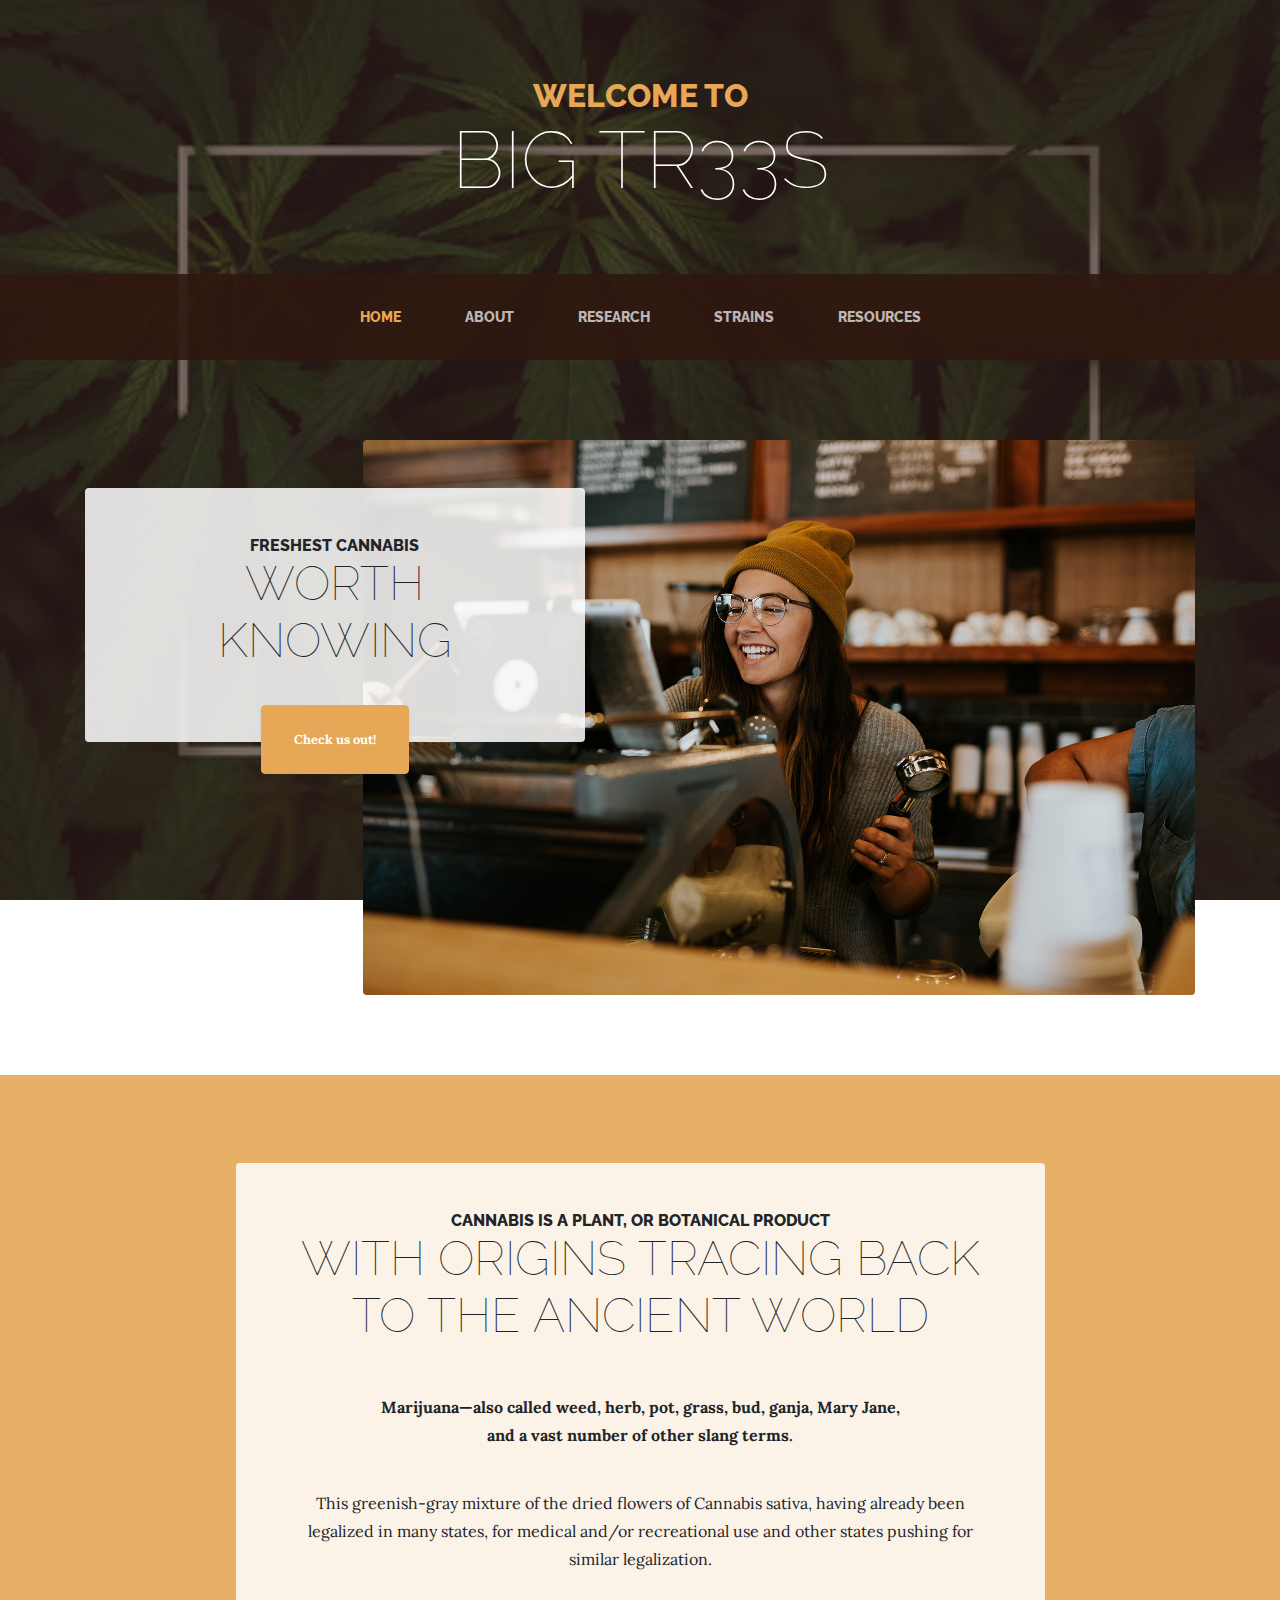
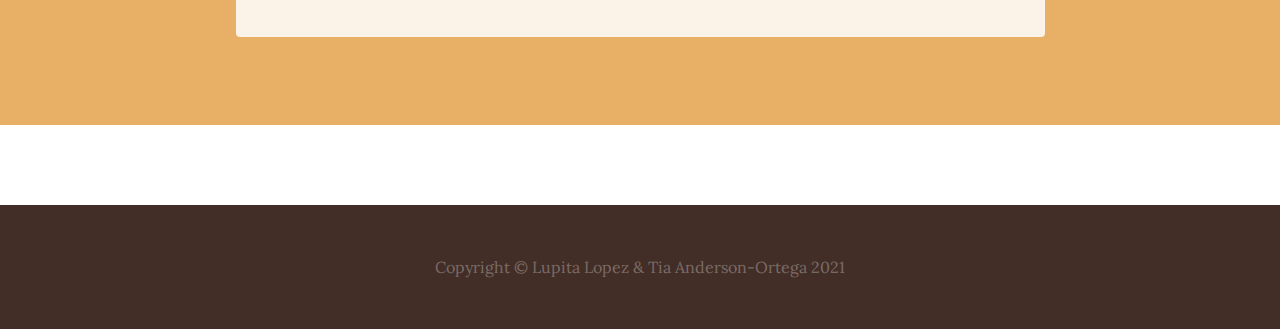
<file: templates/index.html>
<!DOCTYPE html>
<html lang="en">

<head>

  <meta charset="utf-8">
  <meta name="viewport" content="width=device-width, initial-scale=1, shrink-to-fit=no">
  <meta name="description" content="">
  <meta name="author" content="">

  <title>What's your strain?</title>

  <!-- Bootstrap core CSS -->
  <link href="../static/vendor/bootstrap/css/bootstrap.min.css" rel="stylesheet">

  <!-- Custom fonts for this template -->
  <link href="https://fonts.googleapis.com/css?family=Raleway:100,100i,200,200i,300,300i,400,400i,500,500i,600,600i,700,700i,800,800i,900,900i" rel="stylesheet">
  <link href="https://fonts.googleapis.com/css?family=Lora:400,400i,700,700i" rel="stylesheet">

  <!-- Custom styles for this template -->
  <link href="../static/css/business-casual.css" rel="stylesheet">

</head>
<style>
body {

  font-family: 'Lora';
  background: linear-gradient(rgba(47, 23, 15, 0.65), rgba(47, 23, 15, 0.65)), url('/static/img/Cannabis_photo.jpg');
  background-attachment: fixed;
  background-position: center;
  background-size: cover;
}
</style>
<body>

  <h1 class="site-heading text-center text-white d-none d-lg-block">
    <span class="site-heading-upper text-primary mb-3">Welcome to</span>
    <span class="site-heading-lower">Big Tr33s</span>
  </h1>

  <!-- Navigation -->
  <nav class="navbar navbar-expand-lg navbar-dark py-lg-4" id="mainNav">
    <div class="container">
      <a class="navbar-brand text-uppercase text-expanded font-weight-bold d-lg-none" href="#">Welcome to Big Trees-Bizness</a>
      <button class="navbar-toggler" type="button" data-toggle="collapse" data-target="#navbarResponsive" aria-controls="navbarResponsive" aria-expanded="false" aria-label="Toggle navigation">
        <span class="navbar-toggler-icon"></span>
      </button>
      <div class="collapse navbar-collapse" id="navbarResponsive">
        <ul class="navbar-nav mx-auto">
          <li class="nav-item active px-lg-4">
            <a class="nav-link text-uppercase text-expanded" href="index">Home<span class="sr-only">(current)</span></a>
          </li>
          <li class="nav-item px-lg-4">
            <a class="nav-link text-uppercase text-expanded" href="about">About</a>
          </li>
          <li class="nav-item px-lg-4">
            <a class="nav-link text-uppercase text-expanded" href="research">Research</a>
          </li>
          <li class="nav-item px-lg-4">
            <a class="nav-link text-uppercase text-expanded" href="strains">Strains</a>
          </li>
          <!-- <li class="nav-item px-lg-4">
            <a class="nav-link text-uppercase text-expanded" href="products.html">Products</a>
          </li> -->
          <li class="nav-item px-lg-4">
            <a class="nav-link text-uppercase text-expanded" href="resources">Resources</a>
          </li>  
        </ul>
      </div>
    </div>
  </nav>

  <section class="page-section clearfix">
    <div class="container">
      <div class="intro">
        <img class="intro-img img-fluid mb-3 mb-lg-0 rounded" src="../static/img/intro.jpg" alt="">
        <div class="intro-text left-0 text-center bg-faded p-5 rounded">
          <h2 class="section-heading mb-4">
            <span class="section-heading-upper">Freshest Cannabis</span>
            <span class="section-heading-lower">Worth Knowing</span>
          </h2>
          <!-- <p class="mb-3">Every strain of our quality cannabis starts with locally sourced, hand picked buds. Once you try it, our cannabis will be a blissful addition to your everyday morning or evening routine - we guarantee it! -->
          </p>
          <div class="intro-button mx-auto">
            <a class="btn btn-primary btn-xl" href="strains">Check us out!</a>
          </div>
        </div>
      </div>
    </div>
  </section>

  <section class="page-section cta">
    <div class="container">
      <div class="row">
        <div class="col-xl-9 mx-auto">
          <div class="cta-inner text-center rounded">
            <h2 class="section-heading mb-5">
              <span class="section-heading-upper">Cannabis is a plant, or botanical product</span>
              <span class="section-heading-lower">with origins tracing back to the ancient world</span>
            </h2>
            <p class="mb-0"><strong>Marijuana—also called weed, herb, pot, grass, bud, ganja, Mary Jane,</strong></p>
            <P><strong>and a vast number of other slang terms.</strong></p>
              <br>
            <p>This greenish-gray mixture of the dried flowers of Cannabis sativa, having already been legalized in many states, for medical and/or recreational use and other states pushing for similar legalization.</p>
            <!-- <p>having already been legalized in many states, for medical and/or recreational use and other states pushing for similar legalization.</p> -->
          </div>
        </div>
      </div>
    </div>
  </section>
<!-- When you walk into our shop to start or if you just ending your day, we will be dedicated to providing you with excellent products made with the best strain types.If you are not satisfied, please let us know and we will do whatever we can to make things right!  -->
  <footer class="footer text-faded text-center py-5">
    <div class="container">
      <p class="m-0 large">Copyright &copy; Lupita Lopez & Tia Anderson-Ortega 2021</p>
    </div>
  </footer>

  <!-- Bootstrap core JavaScript -->
  <script src="../static/vendor/jquery/jquery.min.js"></script>
  <script src="../static/vendor/bootstrap/js/bootstrap.bundle.min.js"></script>

</body>

</html>
</file>
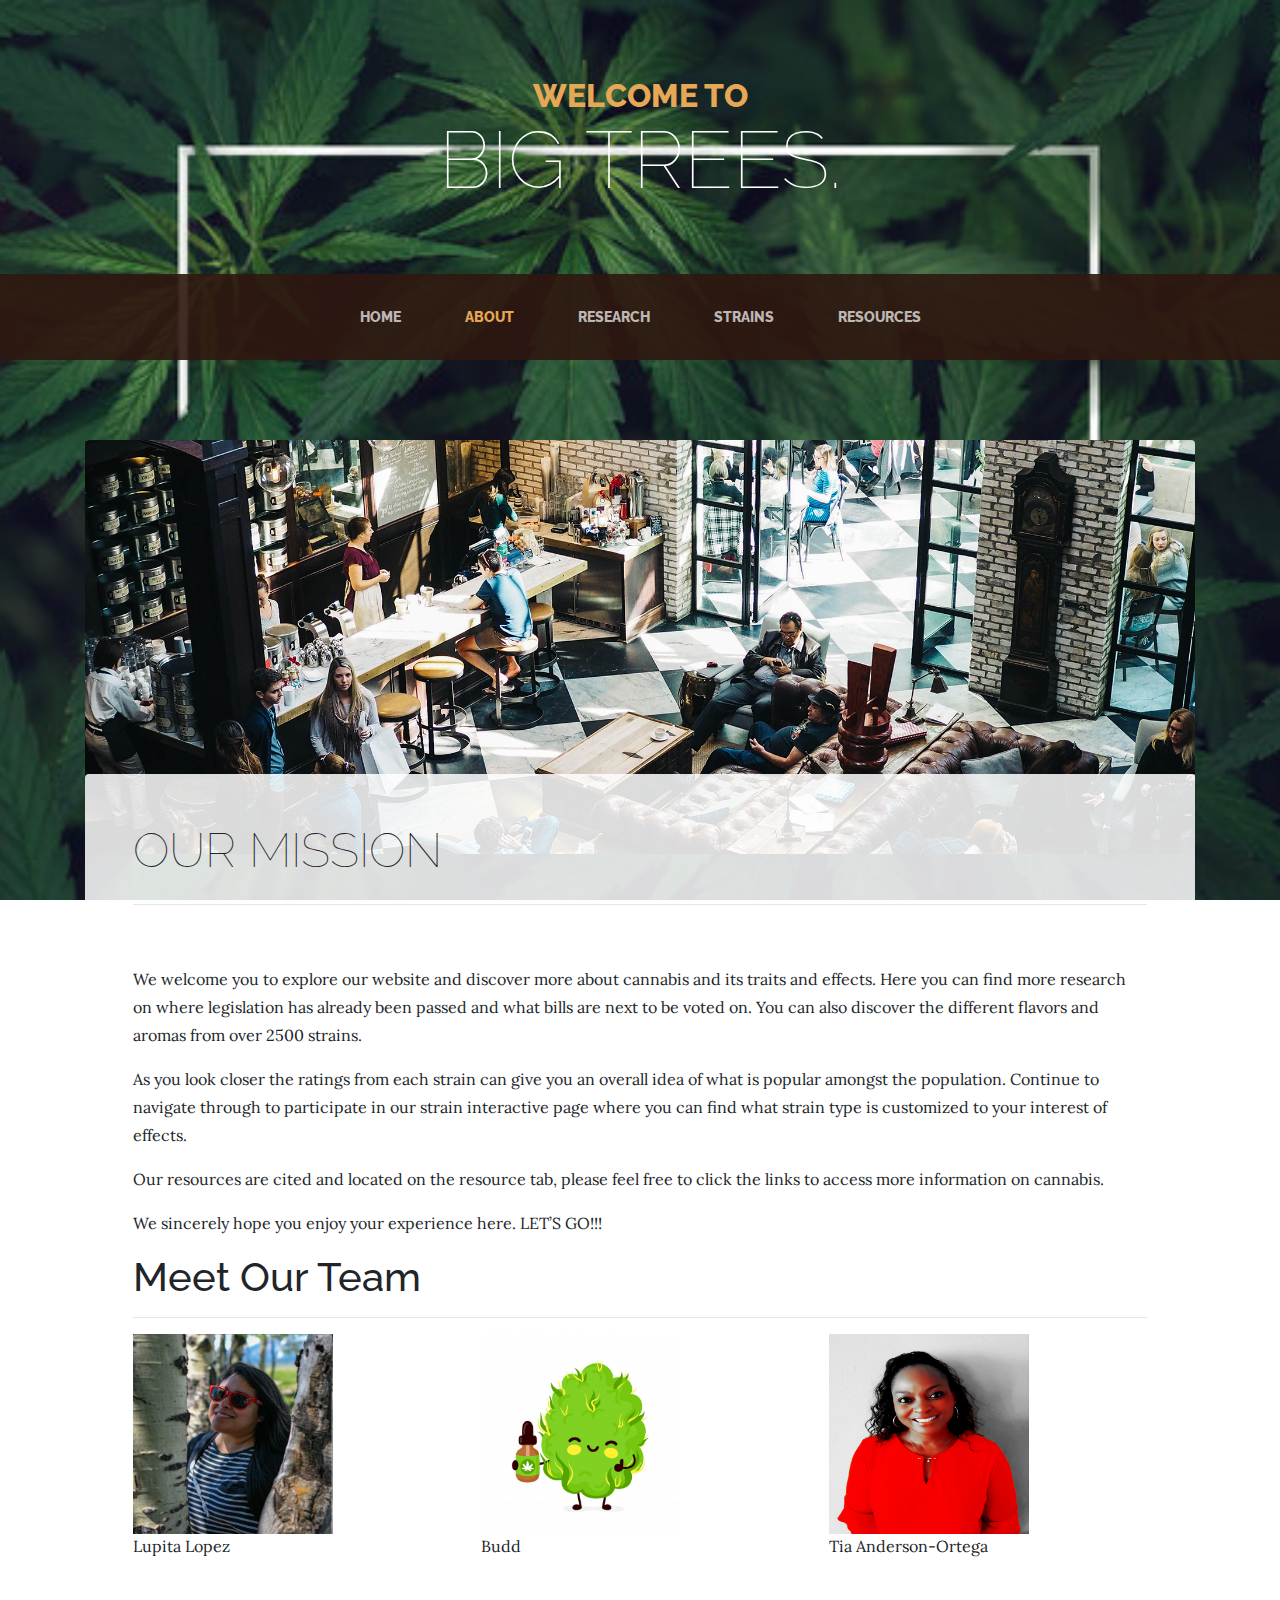
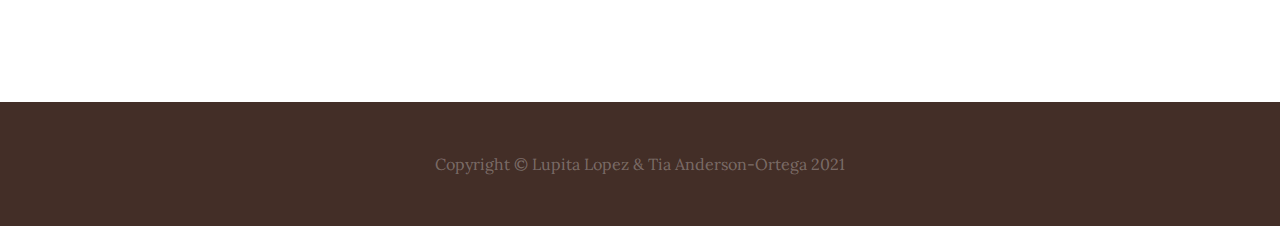
<file: templates/about.html>
<!DOCTYPE html>
<html lang="en">

<head>

  <meta charset="utf-8">
  <meta name="viewport" content="width=device-width, initial-scale=1, shrink-to-fit=no">
  <meta name="description" content="">
  <meta name="author" content="">

  <title>What's your strain?</title>

  <!-- Bootstrap core CSS -->
  <link href="../static/vendor/bootstrap/css/bootstrap.min.css" rel="stylesheet">

  <!-- Custom fonts for this template -->
  <link href="https://fonts.googleapis.com/css?family=Raleway:100,100i,200,200i,300,300i,400,400i,500,500i,600,600i,700,700i,800,800i,900,900i" rel="stylesheet">
  <link href="https://fonts.googleapis.com/css?family=Lora:400,400i,700,700i" rel="stylesheet">

  <!-- Custom styles for this template -->
  <link href="../static/css/business-casual.css" rel="stylesheet">

</head>
<style>
body {
/* linear-gradient(rgba(47, 23, 15, 0.65), rgba(47, 23, 15, 0.65)),*/
  font-family: 'Lora';
  background: url("/static/img/Cannabis_photo.jpg");
  background-attachment: fixed;
  background-position: center;
  background-size: cover;
        }
</style>
<body>

  <h1 class="site-heading text-center text-white d-none d-lg-block">
    <span class="site-heading-upper text-primary mb-3">Welcome to</span>
    <span class="site-heading-lower">Big Trees.</span>
  </h1>

  <!-- Navigation -->
  <nav class="navbar navbar-expand-lg navbar-dark py-lg-4" id="mainNav">
    <div class="container">
      <a class="navbar-brand text-uppercase text-expanded font-weight-bold d-lg-none" href="#">Big Trees.</a>
      <button class="navbar-toggler" type="button" data-toggle="collapse" data-target="#navbarResponsive" aria-controls="navbarResponsive" aria-expanded="false" aria-label="Toggle navigation">
        <span class="navbar-toggler-icon"></span>
      </button>
      <div class="collapse navbar-collapse" id="navbarResponsive">
        <ul class="navbar-nav mx-auto">
          <li class="nav-item px-lg-4">
            <a class="nav-link text-uppercase text-expanded" href="index">Home</a>
          </li>
          <li class="nav-item active px-lg-4">
            <a class="nav-link text-uppercase text-expanded" href="about">About<span class="sr-only">(current)</span></a>
          </li>
          <li class="nav-item px-lg-4">
            <a class="nav-link text-uppercase text-expanded" href="research">Research</a>
          </li>
          <li class="nav-item px-lg-4">
            <a class="nav-link text-uppercase text-expanded" href="strains">Strains</a>
          </li>
          <!-- <li class="nav-item px-lg-4">
            <a class="nav-link text-uppercase text-expanded" href="products.html">Products</a>
          </li> -->
          <li class="nav-item px-lg-4">
            <a class="nav-link text-uppercase text-expanded" href="resources">Resources</a>
          </li> 
        </ul>
      </div>
    </div>
  </nav>

  <section class="page-section about-heading">
    <div class="container">
      <img class="img-fluid rounded about-heading-img mb-3 mb-lg-0" src="../static/img/about.jpg" alt="">
      <div class="about-heading-content">
        <div class="row">
          <div class="col-xl-12 col-lg-10 mx-auto">
            <div class="bg-faded rounded p-5">
              <h2 class="section-heading mb-4">
                <span class="section-heading-upper"></span>
                <span class="section-heading-lower">Our Mission</span>
              </h2>
              <hr>
              <p>
              <br>
                <p>We welcome you to explore our website and discover more about cannabis and its traits and effects. Here you can find more research on where legislation has already been passed and what bills are next to be voted on. You can also discover the different flavors and aromas from over 2500 strains.</p>
                <p>As you look closer the ratings from each strain can give you an overall idea of what is popular amongst the population. Continue to navigate through to participate in our strain interactive page where you can find what strain type is customized to your interest of effects.</p>
                <p> Our resources are cited and located on the resource tab, please feel free to click the links to access more information on cannabis.</p>
                  <p>We sincerely hope you enjoy your experience here.  LET’S GO!!!</p>
                  <table width="100%">
                    <div class="description-content">
                      <h1 class="team-header">Meet Our Team</h1>
                      <hr class="description-hr">
                      <div class="row">
                        <div class="col-md-4">
                          <figure>         
                            <a href="https://github.com/gelopez21" target="_blank">
                              <img src="../static/img/Lulu.jpg" alt="Lulu" alt="centered image" width="200" height="200" class="imageNav-photo">
                            </a>
                            <figcaption class="fig-caption">Lupita Lopez</figcaption>
                          </figure>
                        </div>
                        <div class="col-md-4">
                          <figure>
                            <a href="https://cannabis.net" target="_blank">
                              <img src="../static/img/weedBud.jpg" alt="Budd" width="200" height="200" class="imageNav-photo">
                            </a>
                            <figcaption class="fig-caption">Budd</figcaption>
                          </figure>
                        </div>
                          <div class="col-md-4">
                          <figure>
                            <a href="https://github.com/tiaortega" target="_blank">
                              <img src="../static/img/Tia.jpg" alt="Tia" alt="centered image" width="200" height="200" class="imageNav-photo">
                            </a>
                            <figcaption class="fig-caption">Tia Anderson-Ortega</figcaption>
                          </figure>
                        </div>                       
                   </table>
              </div>
          </div>
        </div>
      </div>
    </div>
  </section>

  <footer class="footer text-faded text-center py-5">
    <div class="container">
      <p class="m-0 large">Copyright &copy; Lupita Lopez & Tia Anderson-Ortega 2021</p>
    </div>
  </footer>

  <!-- Bootstrap core JavaScript -->
  <script src="../static/vendor/jquery/jquery.min.js"></script>
  <script src="../static/vendor/bootstrap/js/bootstrap.bundle.min.js"></script>

</body>

</html>
</file>
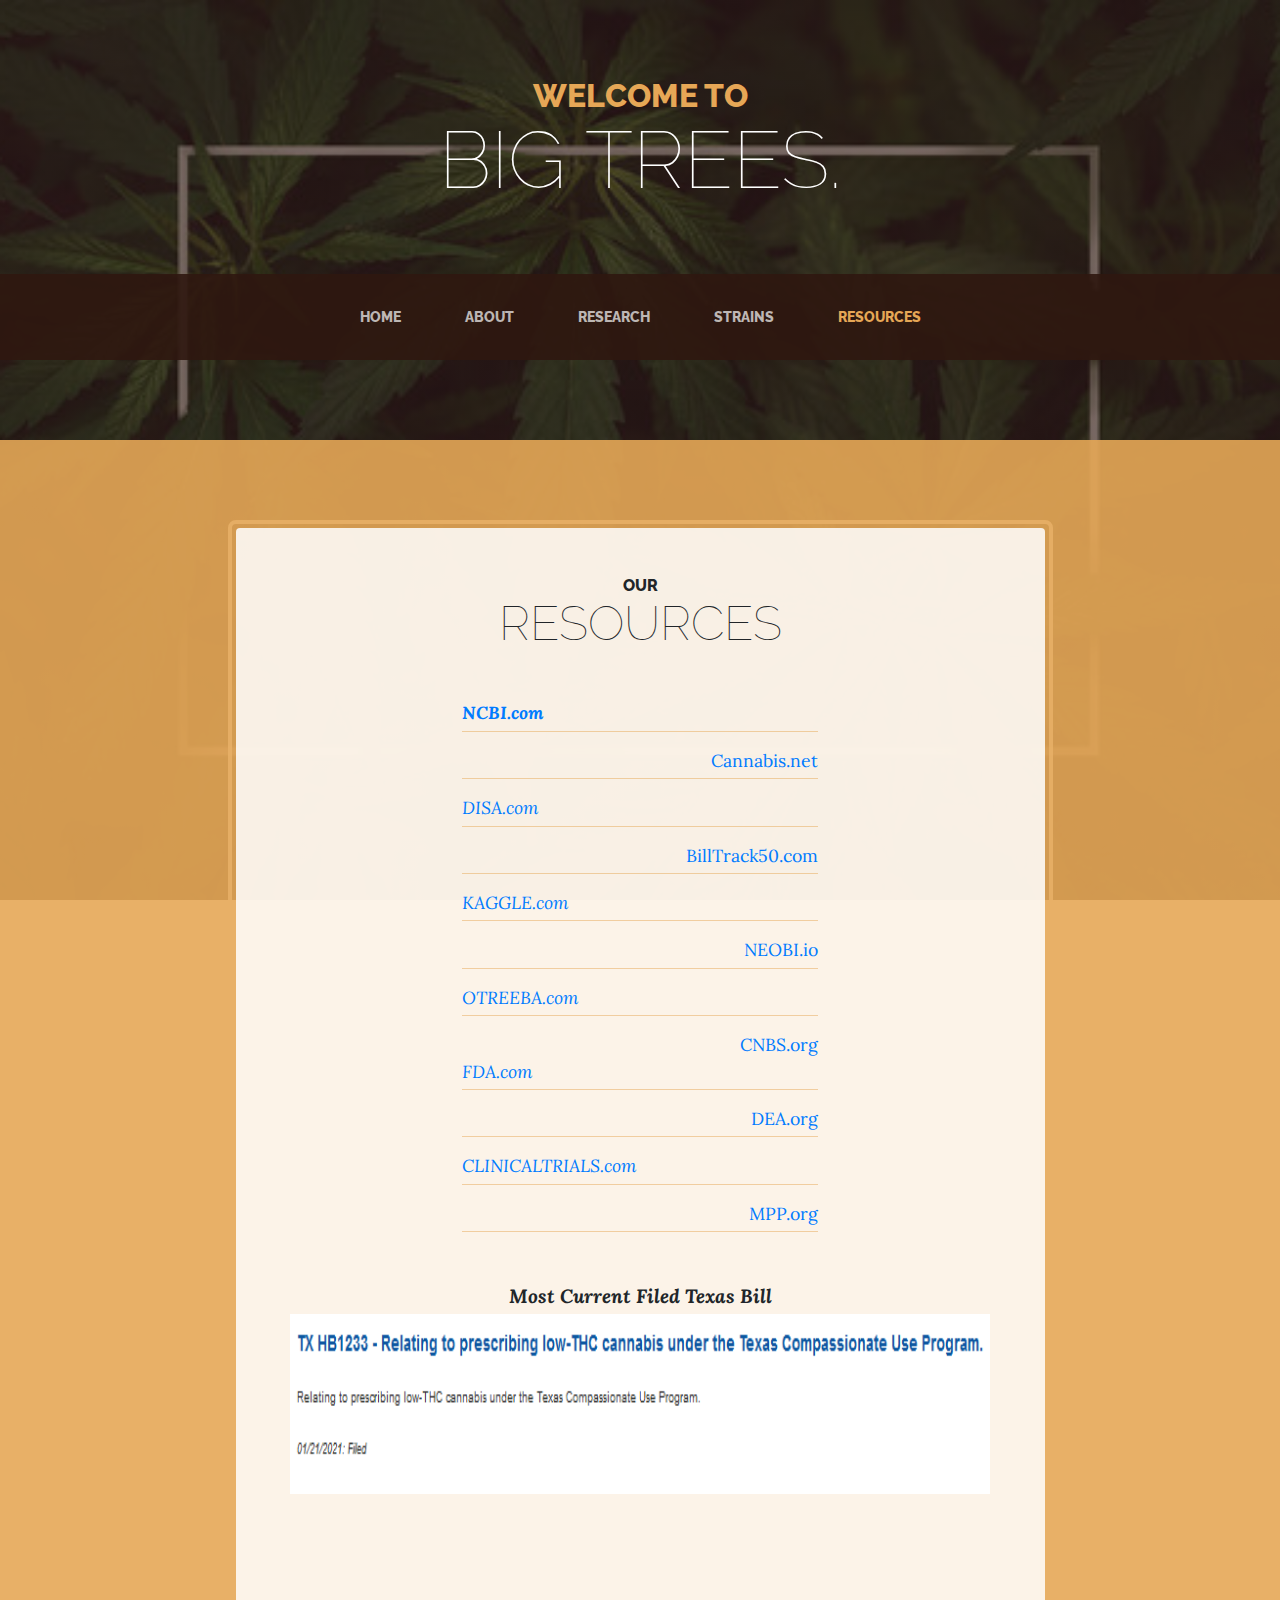
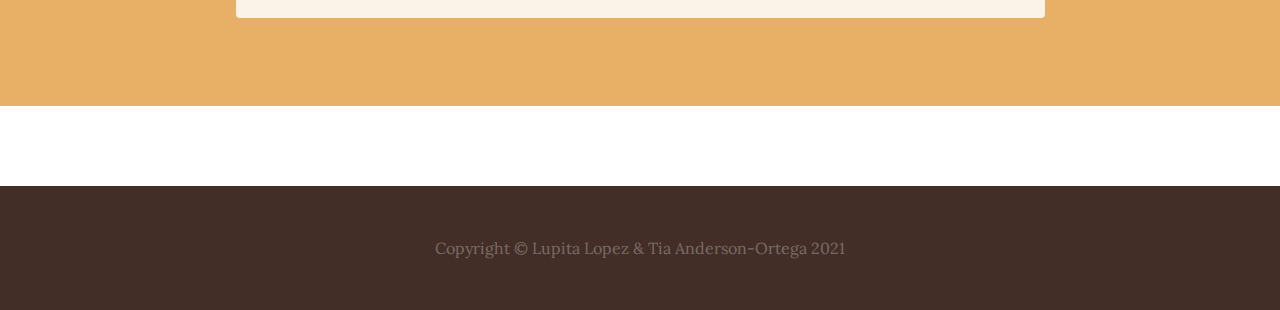
<file: templates/resources.html>
<!DOCTYPE html>
<html lang="en">

  <head>

    <meta charset="utf-8">
    <meta name="viewport" content="width=device-width, initial-scale=1, shrink-to-fit=no">
    <meta name="description" content="">
    <meta name="author" content="">

    <title>What's your strain?</title>

    <!-- Bootstrap core CSS -->
    <link href="../static/vendor/bootstrap/css/bootstrap.min.css" rel="stylesheet">

    <!-- Custom fonts for this template -->
    <link href="https://fonts.googleapis.com/css?family=Raleway:100,100i,200,200i,300,300i,400,400i,500,500i,600,600i,700,700i,800,800i,900,900i" rel="stylesheet">
    <link href="https://fonts.googleapis.com/css?family=Lora:400,400i,700,700i" rel="stylesheet">

    <!-- Custom styles for this template -->
    <link href="../static/css/business-casual.css" rel="stylesheet">

  </head>
  <style>
    body {
    
      font-family: 'Lora';
      background: linear-gradient(rgba(47, 23, 15, 0.65), rgba(47, 23, 15, 0.65)), url('/static/img/Cannabis_photo.jpg');
      background-attachment: fixed;
      background-position: center;
      background-size: cover;
    }
    </style>
  <body>

    <h1 class="site-heading text-center text-white d-none d-lg-block">
      <span class="site-heading-upper text-primary mb-3">Welcome to</span>
      <span class="site-heading-lower">Big Trees.</span>
    </h1>

    <!-- Navigation -->
    <nav class="navbar navbar-expand-lg navbar-dark py-lg-4" id="mainNav">
      <div class="container">
        <a class="navbar-brand text-uppercase text-expanded font-weight-bold d-lg-none" href="#">Big Trees</a>
        <button class="navbar-toggler" type="button" data-toggle="collapse" data-target="#navbarResponsive" aria-controls="navbarResponsive" aria-expanded="false" aria-label="Toggle navigation">
          <span class="navbar-toggler-icon"></span>
        </button>
        <div class="collapse navbar-collapse" id="navbarResponsive">
          <ul class="navbar-nav mx-auto">
            <li class="nav-item px-lg-4">
              <a class="nav-link text-uppercase text-expanded" href="index">Home</a>
              </li>
              <li class="nav-item px-lg-4">
                <a class="nav-link text-uppercase text-expanded" href="about">About</a>
              </li>
              <li class="nav-item px-lg-4">
                <a class="nav-link text-uppercase text-expanded" href="research">Research</a>
              </li>
              <li class="nav-item px-lg-4">
                <a class="nav-link text-uppercase text-expanded" href="strains">Strains</a>
              </li>
              <!-- <li class="nav-item px-lg-4">
                <a class="nav-link text-uppercase text-expanded" href="products.html">Products</a>
              </li> -->
              <li class="nav-item active px-lg-4">
                <a class="nav-link text-uppercase text-expanded" href="resources">Resources<span class="sr-only">(current)</span></a>
              </li>
          </ul>
        </div>
      </div>
    </nav>

    <section class="page-section cta">
      <div class="container">
        <div class="row">
          <div class="col-xl-9 mx-auto">
            <div class="cta-inner text-center rounded">
              <h2 class="section-heading mb-5">
                <span class="section-heading-upper">Our</span>
                <span class="section-heading-lower">Resources</span>
              </h2>
              <ul class="list-unstyled list-hours mb-5 text-right mx-auto">
                <li class="list-unstyled-item list-hours-item d-flex">
                  <td></td>
                  <a href="https://www.ncbi.nlm.nih.gov/search/all/?term=cannabis">NCBI.com</a>
                  <span class="ml-auto"><li><a href="https://cannabis.net/strains">Cannabis.net</a></li></span>
                <li class="list-unstyled-item list-hours-item d-flex">
                  <td></td>
                </li>
                <li class="list-unstyled-item list-hours-item d-flex">
                  <td></td>
                  <a href="https://disa.com/map-of-marijuana-legality-by-state">DISA.com</a>
                  <span class="ml-auto"><li><a href="https://www.billtrack50.com/account/search/bill">BillTrack50.com</a></li></span>
                  <li class="list-unstyled-item list-hours-item d-flex">
                    <td></td>
                </li>
                <li class="list-unstyled-item list-hours-item d-flex">
                  <a href="https://www.kaggle.com/kingburrito666/cannabis-strains">KAGGLE.com</a> 
                <span class="ml-auto"><li><a href="https://neobi.io">NEOBI.io</a></li></span>
                <li class="list-unstyled-item list-hours-item d-flex">
                  <td></td>
              </li>
                <li class="list-unstyled-item list-hours-item d-flex">
                  <a href="https://otreeba.com">OTREEBA.com</a> 
                  <span class="ml-auto"><li><a href="https://www.cnbs.org/">CNBS.org</a></li></span>
                </li>
                <li class="list-unstyled-item list-hours-item d-flex">
                  <a href="https://www.fda.gov/news-events/public-health-focus/fda-and-cannabis-research-and-drug-approval-process">FDA.com</a> 
                  <span class="ml-auto"><li><a href="https://www.dea.gov/domestic-cannabis-suppression-eradication-program">DEA.org</a></li></span>
                  <li class="list-unstyled-item list-hours-item d-flex">
                    <td></td>
                </li>
                <li class="list-unstyled-item list-hours-item d-flex">
                  <a href="https://clinicaltrials.gov/ct2/results?cond=&term=cannabis&cntry=&state=&city=&dist">CLINICALTRIALS.com</a>
                  <span class="ml-auto"><li><a href="https://www.mpp.org/states/texas/">MPP.org</a></li></span>
                  <li class="list-unstyled-item list-hours-item d-flex">
                    <td></td>
                </li>
              </ul>
              <p class="address mb-5">
                <em>
                  <strong>Most Current Filed Texas Bill</strong>
                  <br>
                  <a href="https://www.billtrack50.com/BillDetail/1279617" target="_blank">
                    <img src="../static/img/Texas_Bill_Filed.png" alt="Most Current Filed Texas Bill" width="700" height="180" class="imageNav-photo">
                </em>
              </p>
              <p class="mb-0"> 
                  <!-- <em><strong>Check on the bill to learn more!</strong></em> -->
                <br>
              </p>
            </div>
          </div>
        </div>
      </div>
    </section>
   
    <footer class="footer text-faded text-center py-5">
      <div class="container">
        <p class="m-0 large">Copyright &copy; Lupita Lopez & Tia Anderson-Ortega 2021</p>
      </div>
    </footer>

    <!-- Bootstrap core JavaScript -->
    <script src="../static/vendor/jquery/jquery.min.js"></script>
    <script src="../static/vendor/bootstrap/js/bootstrap.bundle.min.js"></script>

    <!-- Script to highlight the active date in the hours list -->
    <script>
      $('.list-hours li').eq(new Date().getDay()).addClass('today');
    </script>

  </body>

</html>
</file>
<file: static/css/business-casual.css>
/*!
 * Start Bootstrap - Business Casual v5.0.11 (https://startbootstrap.com/theme/business-casual)
 * Copyright 2013-2020 Start Bootstrap
 * Licensed under MIT (https://github.com/StartBootstrap/startbootstrap-business-casual/blob/master/LICENSE)
 */

body {
  /* linear-gradient(rgba(47, 23, 15, 0.65), rgba(47, 23, 15, 0.65)),*/
  font-family: 'Lora';
  background: url("Cannabis_photo.jpg");
  background-attachment: fixed;
  background-position: center;
  background-size: cover;
}

h1,
h2,
h3,
h4,
h5,
h6 {
  font-family: 'Raleway';
}

p {
  line-height: 1.75;
}

.text-faded {
  color: rgba(255, 255, 255, 0.3);
}

.site-heading {
  margin-top: 5rem;
  margin-bottom: 5rem;
  text-transform: uppercase;
  line-height: 1;
  font-family: 'Raleway';
}

.site-heading .site-heading-upper {
  display: block;
  font-size: 2rem;
  font-weight: 800;
}

.site-heading .site-heading-lower {
  font-size: 5rem;
  font-weight: 100;
  line-height: 4rem;
}

.page-section {
  margin-top: 5rem;
  margin-bottom: 5rem;
}

.section-heading {
  text-transform: uppercase;
}

.section-heading .section-heading-upper {
  display: block;
  font-size: 1rem;
  font-weight: 800;
}

.section-heading .section-heading-lower {
  display: block;
  font-size: 3rem;
  font-weight: 100;
}

.bg-faded {
  background-color: rgba(255, 255, 255, 0.85);
}

#mainNav {
  background-color: rgba(47, 23, 15, 0.9);
  font-family: 'Raleway';
}

#mainNav .navbar-brand {
  color: #e6a756;
}

#mainNav .navbar-nav .nav-item .nav-link {
  color: rgba(255, 255, 255, 0.7);
  font-weight: 800;
}

#mainNav .navbar-nav .nav-item.active .nav-link {
  color: #e6a756;
}

@media (min-width: 992px) {
  #mainNav .navbar-nav .nav-item .nav-link {
    font-size: 0.9rem;
  }
  #mainNav .navbar-nav .nav-item .nav-link:hover {
    color: rgba(255, 255, 255, 0.4);
  }
  #mainNav .navbar-nav .nav-item.active .nav-link:hover {
    color: #e6a756;
  }
}

.btn-xl {
  font-weight: 700;
  font-size: 0.8rem;
  padding-top: 1.5rem;
  padding-bottom: 1.5rem;
  padding-left: 2rem;
  padding-right: 2rem;
}

.intro {
  position: relative;
}

@media (min-width: 992px) {
  .intro .intro-img {
    width: 75%;
    float: right;
  }
  .intro .intro-text {
    left: 0;
    width: 60%;
    margin-top: 3rem;
    position: absolute;
  }
  .intro .intro-text .intro-button {
    width: 100%;
    left: 0;
    position: absolute;
    bottom: -2rem;
  }
}

@media (min-width: 1200px) {
  .intro .intro-text {
    width: 45%;
  }
}

.cta {
  padding-top: 5rem;
  padding-bottom: 5rem;
  background-color: rgba(230, 167, 86, 0.9);
}

.cta .cta-inner {
  position: relative;
  padding: 3rem;
  margin: 0.5rem;
  background-color: rgba(255, 255, 255, 0.85);
}

.cta .cta-inner:before {
  border-radius: 0.5rem;
  content: '';
  position: absolute;
  top: -0.5rem;
  bottom: -0.5rem;
  left: -0.5rem;
  right: -0.5rem;
  border: 0.25rem solid rgba(255, 255, 255, 0.85);
  z-index: -1;
}

@media (min-width: 992px) {
  .about-heading .about-heading-img {
    position: relative;
    z-index: 0;
  }
  .about-heading .about-heading-content {
    margin-top: -5rem;
    position: relative;
    z-index: 1;
  }
}

@media (min-width: 992px) {
  .product-item .product-item-title {
    position: relative;
    z-index: 1;
    margin-bottom: -3rem;
  }
  .product-item .product-item-img {
    position: relative;
    z-index: 0;
    max-width: 60vw;
  }
  .product-item .product-item-description {
    position: relative;
    z-index: 1;
    margin-top: -3rem;
    max-width: 50vw;
  }
}

.list-hours {
  font-size: 0.9rem;
}

.list-hours .list-hours-item {
  border-bottom: 1px solid rgba(230, 167, 86, 0.5);
  padding-bottom: .25rem;
  margin-bottom: 1rem;
  font-style: italic;
}

.list-hours .list-hours-item.today {
  font-weight: bold;
  color: #e6a756;
}

@media (min-width: 992px) {
  .list-hours {
    width: 50%;
    font-size: 1.1rem;
  }
}

.address strong {
  font-size: 1.2rem;
}

.footer {
  background-color: rgba(47, 23, 15, 0.9);
}

.text-primary {
  color: #e6a756 !important;
}

.bg-primary {
  background-color: #e6a756 !important;
}

.btn {
  box-shadow: 0px 3px 3px 0px rgba(33, 37, 41, 0.1);
}

.btn-primary {
  background-color: #e6a756;
  border-color: #e6a756;
}

.btn-primary:hover, .btn-primary:focus, .btn-primary:active {
  background-color: #df902a;
  border-color: #df902a;
}

.font-weight-light {
  font-weight: 100 !important;
}
</file>
